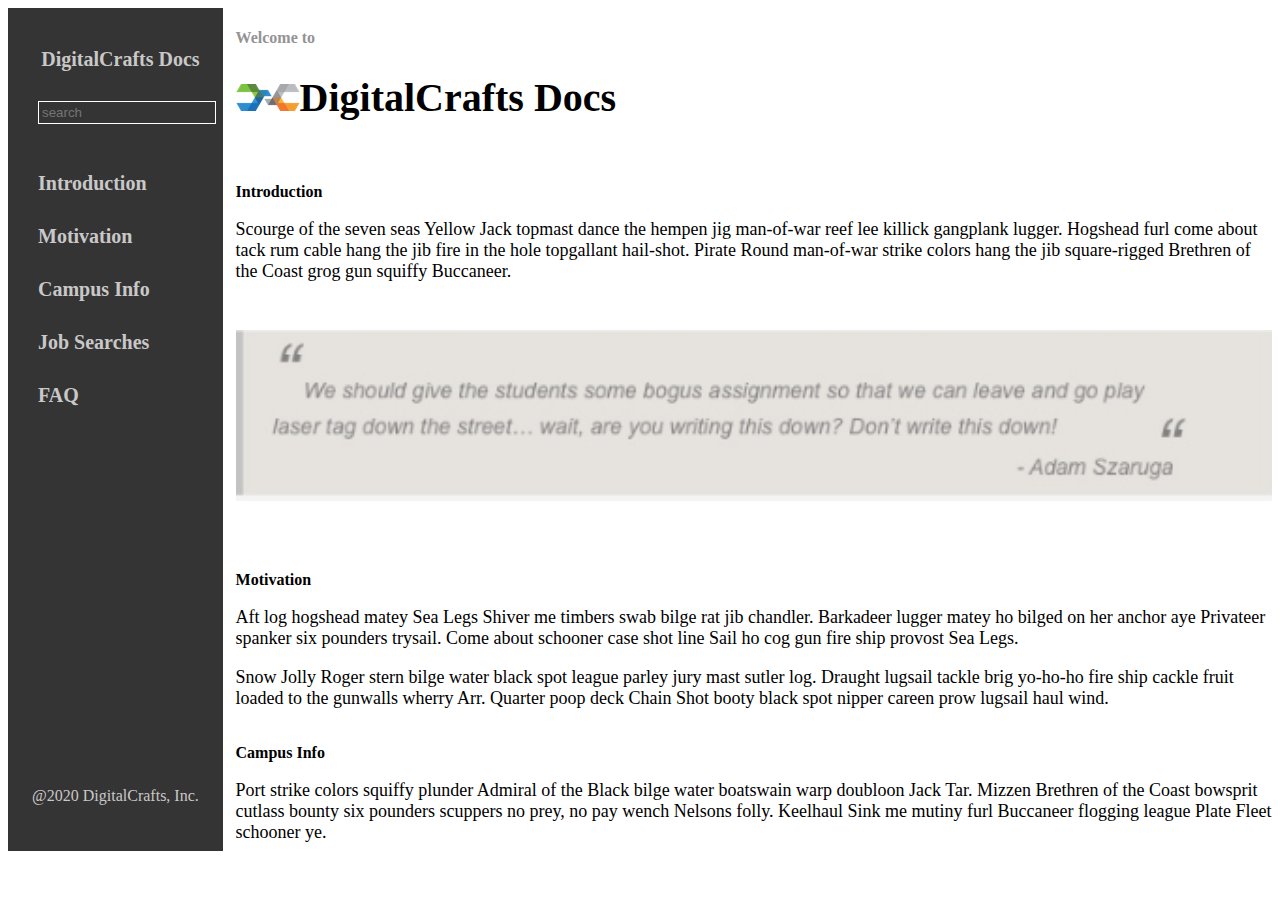
<file: DC_Docs/index.html>
<!DOCTYPE html>
<html lang="en">
<head>
    <meta charset="UTF-8">
    <meta name="viewport" content="width=device-width, initial-scale=1.0">
    <title>DC Documents</title>
    <link rel="stylesheet" href="styles.css">
</head>
<body>
<div class="page">
    <div class="navigationBox">
        <h3 id="navTitle">DigitalCrafts Docs</h3>
        <form>
            <input type="text" id="searchBar" name="searchBar" placeholder="search">
        </form>
        <br>
        <h3>Introduction</h3>
        <h3>Motivation</h3>
        <h3>Campus Info</h3>
        <h3>Job Searches</h3> 
        <h3>FAQ</h3>
        <p id="copyRight">@2020 DigitalCrafts, Inc.</p>
    </div>
    <div class="header">
        <h4>Welcome to</h4>
        <h1> <img src="img/logo.png">DigitalCrafts Docs</h1>
    </div>
    <div class="bodyText">
        <h4>Introduction</h4>

        <p>Scourge of the seven seas Yellow Jack topmast dance the hempen jig man-of-war reef lee killick gangplank lugger. 
            Hogshead furl come about tack rum cable hang the jib fire in the hole topgallant hail-shot.
            Pirate Round man-of-war strike colors hang the jib square-rigged Brethren of the Coast grog gun squiffy Buccaneer.</p>

        <img src="img/quote.png">
        <h4>Motivation</h4>

        <p>Aft log hogshead matey Sea Legs Shiver me timbers swab bilge rat jib chandler. 
            Barkadeer lugger matey ho bilged on her anchor aye Privateer spanker six pounders trysail.
            Come about schooner case shot line Sail ho cog gun fire ship provost Sea Legs.</p>

        <p>Snow Jolly Roger stern bilge water black spot league parley jury mast sutler log. 
            Draught lugsail tackle brig yo-ho-ho fire ship cackle fruit loaded to the gunwalls wherry Arr.
            Quarter poop deck Chain Shot booty black spot nipper careen prow lugsail haul wind.</p>
        
        <h4>Campus Info</h4>

        <p>Port strike colors squiffy plunder Admiral of the Black bilge water boatswain warp doubloon Jack Tar.
            Mizzen Brethren of the Coast bowsprit cutlass bounty six pounders scuppers no prey, no pay wench Nelsons folly.
            Keelhaul Sink me mutiny furl Buccaneer flogging league Plate Fleet schooner ye.</p>
        
    </div>
</div>    
</body>
</html>
</file>
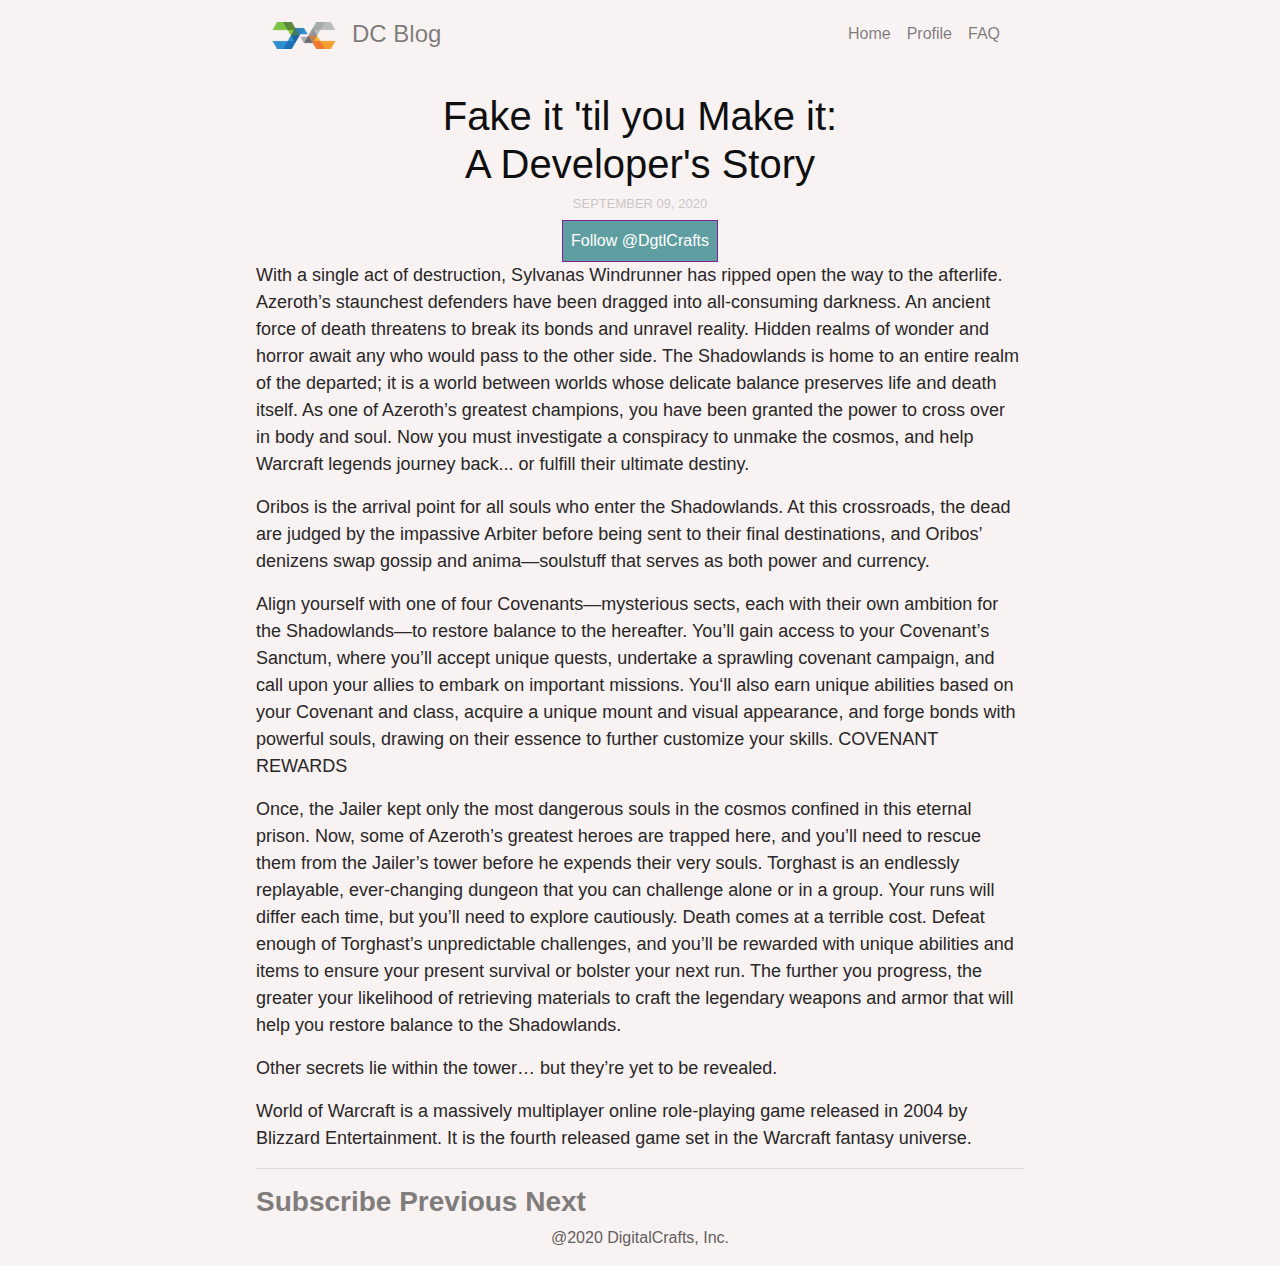
<file: DC_Blog/DC_Blog.html>
<!DOCTYPE html>
<html lang="en">
<head>
    <meta charset="UTF-8">
    <meta name="viewport" content="width=device-width, initial-scale=1.0">
    <link rel="stylesheet" href="https://stackpath.bootstrapcdn.com/bootstrap/4.5.2/css/bootstrap.min.css" integrity="sha384-JcKb8q3iqJ61gNV9KGb8thSsNjpSL0n8PARn9HuZOnIxN0hoP+VmmDGMN5t9UJ0Z" crossorigin="anonymous">
    <link rel="stylesheet" href="Styles.css">
    <title>DC Blog</title>
</head>
<body>
<div class="page">
    <nav class="navbar navbar-expand-md navbar-light bg-clear">
        <a class="navbar-brand"><img src="img/logo.png" ></a>
        <span class="navbar-text">DC Blog</span>
        <ul class="navbar-nav ml-auto">
            <li class="nav-item">
                <a class="nav-link" href="#">Home</a>
            </li>
            <li class="nav-item">
                <a class="nav-link" href="#">Profile</a>
            </li>
            <li class="nav-item">
                <a class="nav-link" href="#">FAQ</a>
            </li>
        </ul>
    </nav>
    <br>
    <div class="title">
        <h1>Fake it 'til you Make it: <br> A Developer's Story </h1>
        <h4>SEPTEMBER 09, 2020</h4>
    <div class=dcLink>
        <button id="dcLink" onclick= "window.open('https://twitter.com/DgtlCrafts?ref_src=twsrc%5Egoogle%7Ctwcamp%5Eserp%7Ctwgr%5Eauthor','_blank')">Follow @DgtlCrafts</button>
    </div> 
    </div>
    <main>
        <div class="mainText">

            <p>With a single act of destruction, Sylvanas Windrunner has ripped open the way to the afterlife. Azeroth’s staunchest defenders have been dragged into all-consuming darkness. An ancient force of death threatens to break its bonds and unravel reality.
                Hidden realms of wonder and horror await any who would pass to the other side. The Shadowlands is home to an entire realm of the departed; it is a world between worlds whose delicate balance preserves life and death itself.
                As one of Azeroth’s greatest champions, you have been granted the power to cross over in body and soul. Now you must investigate a conspiracy to unmake the cosmos, and help Warcraft legends journey back... or fulfill their ultimate destiny.</p>
           
            <p>Oribos is the arrival point for all souls who enter the Shadowlands. At this crossroads, the dead are judged by the impassive Arbiter before being sent to their final destinations, and Oribos’ denizens swap gossip and anima—soulstuff that serves as both power and currency.</p>
           
            <p>Align yourself with one of four Covenants—mysterious sects, each with their own ambition for the Shadowlands—to restore balance to the hereafter.
                You’ll gain access to your Covenant’s Sanctum, where you’ll accept unique quests, undertake a sprawling covenant campaign, and call upon your allies to embark on important missions. You‘ll also earn unique abilities based on your Covenant and class, acquire a unique mount and visual appearance, and forge bonds with powerful souls, drawing on their essence to further customize your skills.
                COVENANT REWARDS</p>

            <p>Once, the Jailer kept only the most dangerous souls in the cosmos confined in this eternal prison. Now, some of Azeroth’s greatest heroes are trapped here, and you’ll need to rescue them from the Jailer’s tower before he expends their very souls.
                Torghast is an endlessly replayable, ever-changing dungeon that you can challenge alone or in a group. Your runs will differ each time, but you’ll need to explore cautiously. Death comes at a terrible cost. Defeat enough of Torghast’s unpredictable challenges, and you’ll be rewarded with unique abilities and items to ensure your present survival or bolster your next run. The further you progress, the greater your likelihood of retrieving materials to craft the legendary weapons and armor that will help you restore balance to the Shadowlands.</p>
            
                <p>Other secrets lie within the tower… but they’re yet to be revealed.</p>

            <p>World of Warcraft is a massively multiplayer online role-playing game released in 2004 by Blizzard Entertainment. It is the fourth released game set in the Warcraft fantasy universe.</p>
        
        </div>
    </main>
    <hr>
    <div class="footer">
        <div class="moreButtons2">
            <h3><b>Subscribe Previous Next</b></h3>
        </div>
        <div class="copyRight">
            <center><p>@2020 DigitalCrafts, Inc.</p></center>
        </div>
    </div>
</div>
<script src="https://code.jquery.com/jquery-3.5.1.slim.min.js" integrity="sha384-DfXdz2htPH0lsSSs5nCTpuj/zy4C+OGpamoFVy38MVBnE+IbbVYUew+OrCXaRkfj" crossorigin="anonymous"></script>
<script src="https://cdn.jsdelivr.net/npm/popper.js@1.16.1/dist/umd/popper.min.js" integrity="sha384-9/reFTGAW83EW2RDu2S0VKaIzap3H66lZH81PoYlFhbGU+6BZp6G7niu735Sk7lN" crossorigin="anonymous"></script>
<script src="https://stackpath.bootstrapcdn.com/bootstrap/4.5.2/js/bootstrap.min.js" integrity="sha384-B4gt1jrGC7Jh4AgTPSdUtOBvfO8shuf57BaghqFfPlYxofvL8/KUEfYiJOMMV+rV" crossorigin="anonymous"></script>
</body>
</html>
</file>
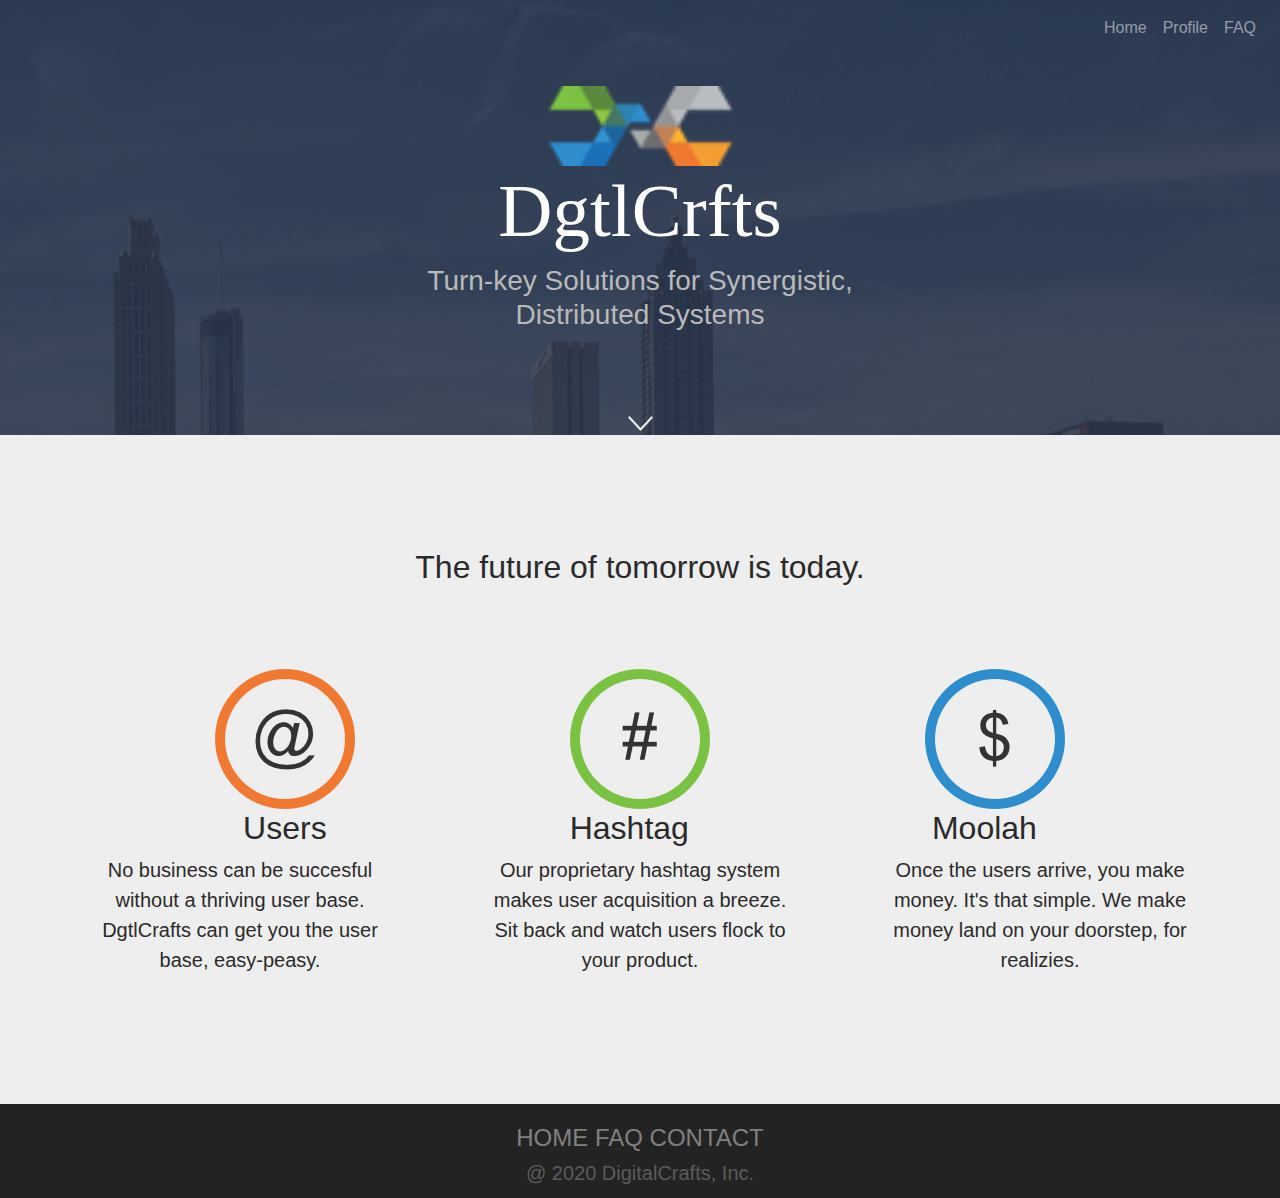
<file: DgtlCrfts/DgtlCrfts.html>
<!DOCTYPE html>
<html lang="en">
<head>
    <meta charset="UTF-8">
    <meta name="viewport" content="width=device-width, initial-scale=1.0">
    <link rel="stylesheet" href="https://stackpath.bootstrapcdn.com/bootstrap/4.5.2/css/bootstrap.min.css" integrity="sha384-JcKb8q3iqJ61gNV9KGb8thSsNjpSL0n8PARn9HuZOnIxN0hoP+VmmDGMN5t9UJ0Z" crossorigin="anonymous">
    <link rel="stylesheet" href="styles.css">
    <title>Digitl Crafts</title>
</head>
<body>
    <div class="header">
        <nav class="navbar navbar-expand-md navbar-dark bg-clear">
            <ul class="navbar-nav ml-auto">
                <li class="nav-item">
                    <a class="nav-link" href="#">Home</a>
                </li>
                <li class="nav-item">
                    <a class="nav-link" href="#">Profile</a>
                </li>
                <li class="nav-item">
                    <a class="nav-link" href="#">FAQ</a>
                </li>
            </ul>
        </nav>
    <div class="title">
        <img src="img/logo.png" width="185px" height="80">
        <h1>DgtlCrfts</h1>
        <h3>Turn-key Solutions for Synergistic,<br> Distributed Systems</h3>
        <br>
        <br>
        <br>
        <img src="img/down_arrow.png" width="25px" height="15px">
    </div>
    </div>
    <div class="main">
            <br>
            <br>
            <br>
        <h2>The future of tomorrow is today.</h2>
            <br>
            <br>
            <div class="mainText">
                <div class="imgmain">
                    <img src="img/at.png">
                    <img src="img/hashtag.png">
                    <img src="img/dollar.png">
                </div>
                <div class="headers2">
                <h2>Users</h2> 
                <h2>Hashtag</h2> 
                <h2>Moolah</h2>
                </div>
            <div class="mainText2">
                <p>No business can be succesful without a thriving user base. DgtlCrafts can get you the user base, easy-peasy.</p>
                <p>Our proprietary hashtag system makes user acquisition a breeze. Sit back and watch users flock to your product.</p>
                <p>Once the users arrive, you make money. It's that simple. We make money land on your doorstep, for realizies.</p>
            </div>
        </div>
            <br>
            <br>
            <br>
    </div>
        <div class="footer">
            <h4>HOME FAQ CONTACT</h4>
            <h5>@ 2020 DigitalCrafts, Inc.</h5>
        </div>
</body>
</html>
</file>
<file: DC_Docs/styles.css>
.navigationBox {
    float: left;
    display: block;
    height: 100%;
    width: 17%;
    background-color: rgb(53, 52, 52);
    color: rgb(201, 200, 200);
    margin: auto 0;
}
.navigationBox > h3 {
    margin: 10px;
    padding: 10px 10px 10px 20px;
    font-size: 20px;
}
.navigationBox > img {
    margin: 0px;
    padding: 0px;
}
.navigationBox > h4 {
    margin: 0px;
    padding: 0px;
}
#navTitle {
    text-align: center;
    padding-top: 30px;
    font-size: 20px;
}
#copyRight {
    margin-top: 370px;
    text-align: center;
    padding-bottom: 30px;
}
#searchBar {
    margin: 10px 10px 10px 30px;
    background-color: rgb(53, 52, 52);
    border: 1px solid white;
    padding: 3px;
    width: 170px;
}
.header > h4{
    color: rgb(148, 148, 148);
}
.header > h1{
    font-size: 40px;
    font-family: 'Arial Narrow';
}
.header {
    display: block;
    width: 82%;
    float: right;
    text-align: left;
    margin: auto 0;
}
.bodyText {
    display: block;
    float: right;
    text-align: left;
    width: 82%;
    font-size: large;
    margin: auto 0;
}
.bodyText > h4 {
    text-align: left;
    font-size: medium;
    margin: 35px 0px 15px 0px;
}
.bodyText > img {
    width: 100%;
    height: auto;
    margin: 30px 0px 30px 0px
}
</file>
<file: DC_Blog/Styles.css>
body {
    background-color: rgb(248, 242, 242);
    margin: auto 0;
}
.title{
    font-family: sans-serif;
    display: inline;
}
.title > h1{
    color:rgb(15, 15, 15);
    text-align: center;
}
.title > h4{
    color:rgb(99, 95, 95);
    opacity: 30%;
    text-align: center;
    font-size: small;
}
.mainText {
    color:rgb(41, 39, 39);
    font-family: sans-serif;
    width: 60%;
    font-size: large;
    margin: 0px 0px 0px 20%;
}
.dcLink {
    text-align: center;
}
.dcLink > button {
    font-size: 1rem;
    background-color:cadetblue;
    border: 1px solid rgb(130, 32, 150);
    padding: .5em .5em .5em .5em;
    cursor: pointer;
    color:white;
}
.dcLink button:hover {
    background: rgb(130, 32, 150);
    border-color: cadetblue;
    color: white;
}
.footer > .moreButtons2 {
    color:rgb(99, 95, 95);
    cursor: pointer;
    font-family: sans-serif; 
    opacity: 80%;
    margin: 0px 0px 0px 20%;   
}
.copyRight {
    color:rgb(99, 95, 95);
}
hr {
    width: 60%
}
nav {
    width: 60vw;
    margin-left: 20%;
}
.navbar-text {
    font-size: x-large;
}
</file>
<file: DgtlCrfts/styles.css>
* {
    font-family: Arial;
}
body {
    margin: 0 auto;
}
.header {
    color: white;
    text-align: right;
    background: url(img/atl.png) no-repeat;
    background-size: 100vw 100vh;
    width: 100vw;
}
.header > h4{
    color: white;
    padding: 60px;
    cursor: pointer;
}
.title {
    text-align: center;
}
.title > h1 {
    color: white;
    font-size: 75px;
    font-family: 'Arial Narrow';
}
.title > h3 {
    color:rgb(185, 185, 185)
}
.main {
    background-color: rgb(238, 238, 238);
    margin: auto auto; 
    color: rgb(43, 42, 42);
    text-align: center;
    font-size: 25px;
}
.headers2 {
    display: flex;
    justify-content: space-evenly;
}
.imgmain{
    display: flex;
    justify-content: space-evenly;
}
.footer {
    background-color: rgb(36, 35, 35);
    padding-top: 20px;
    padding-left: 20px;
    padding-right: 20px;
    padding-bottom: 5px;
    text-align: center;
    color: grey;
}
.footer > h4 {
    cursor: pointer;
}
.footer > h5 {
    color: grey;
    opacity: 60%;
}
nav {
    margin-bottom: 30px;
}
.mainText2 {
    display: flex;
    justify-content: space-evenly;
    font-size: 20px;
}
.mainText2 > p {
    width: 25vw
}
</file>
